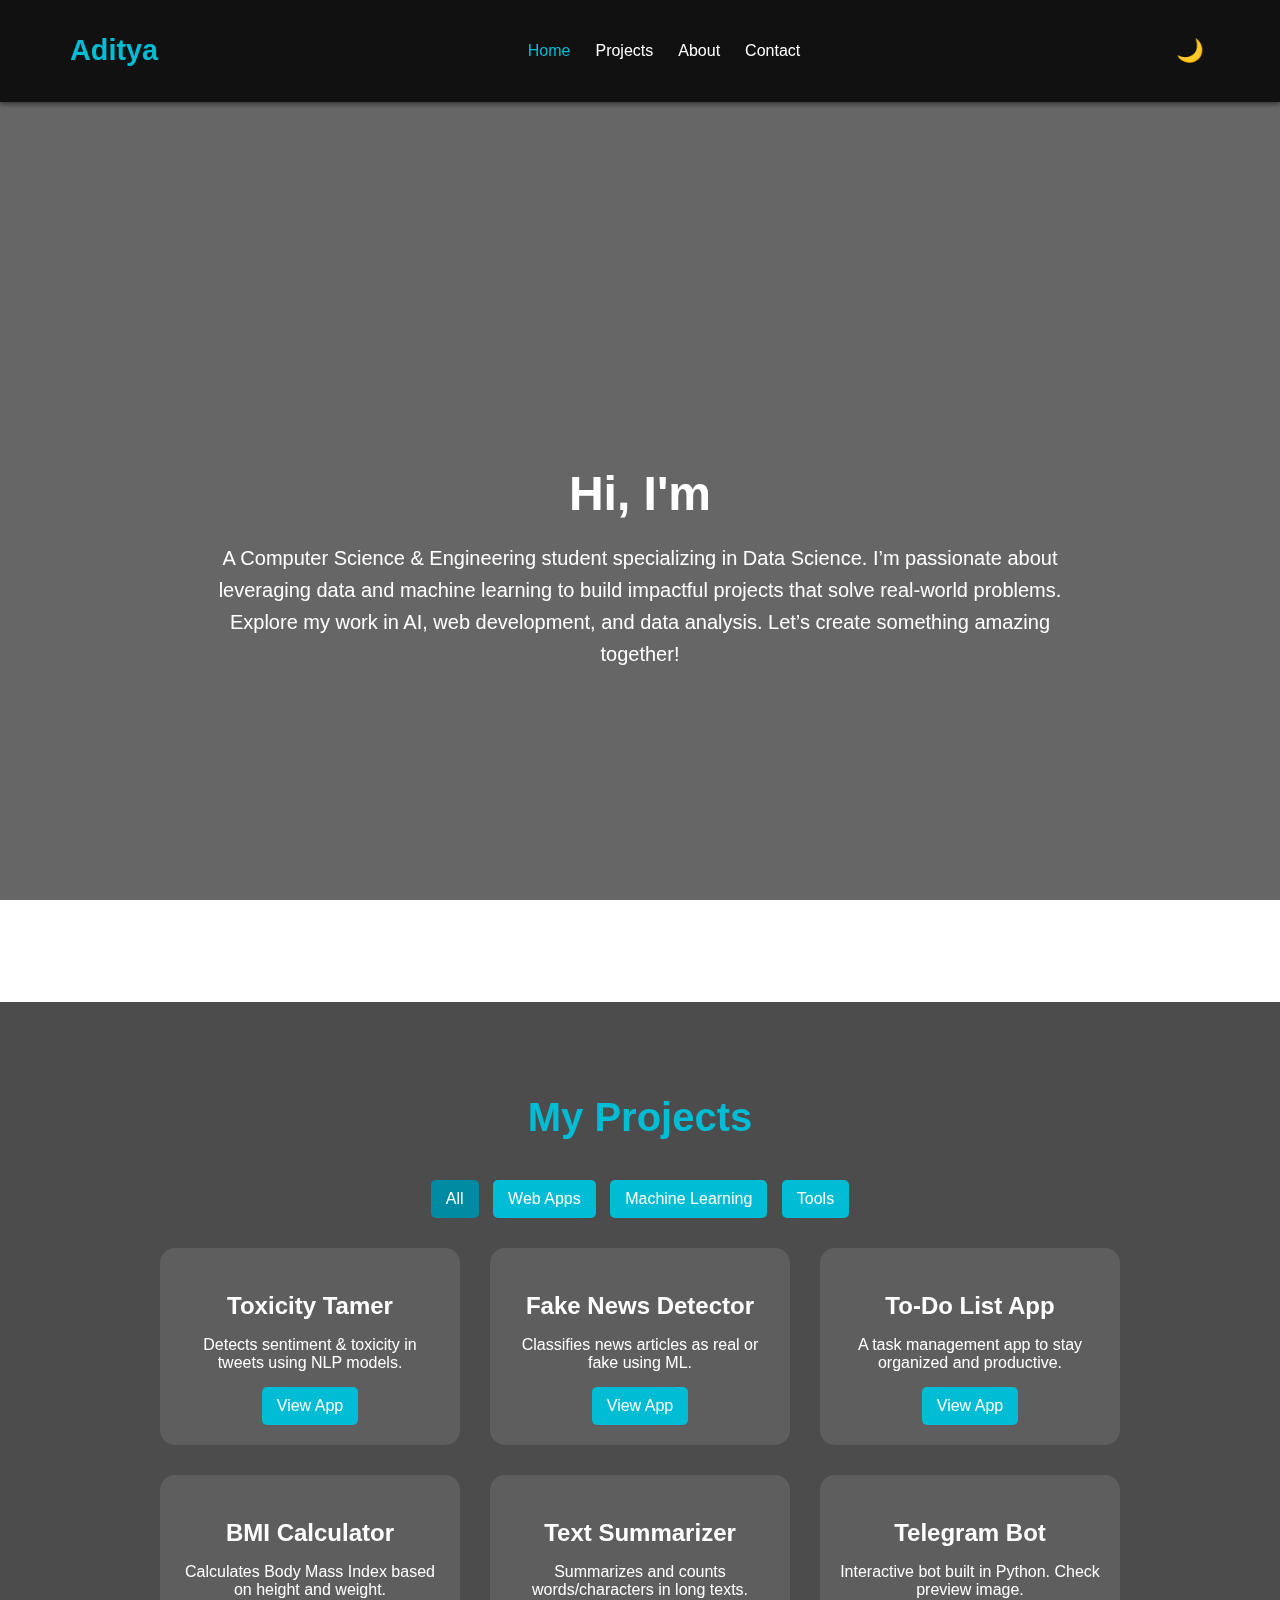
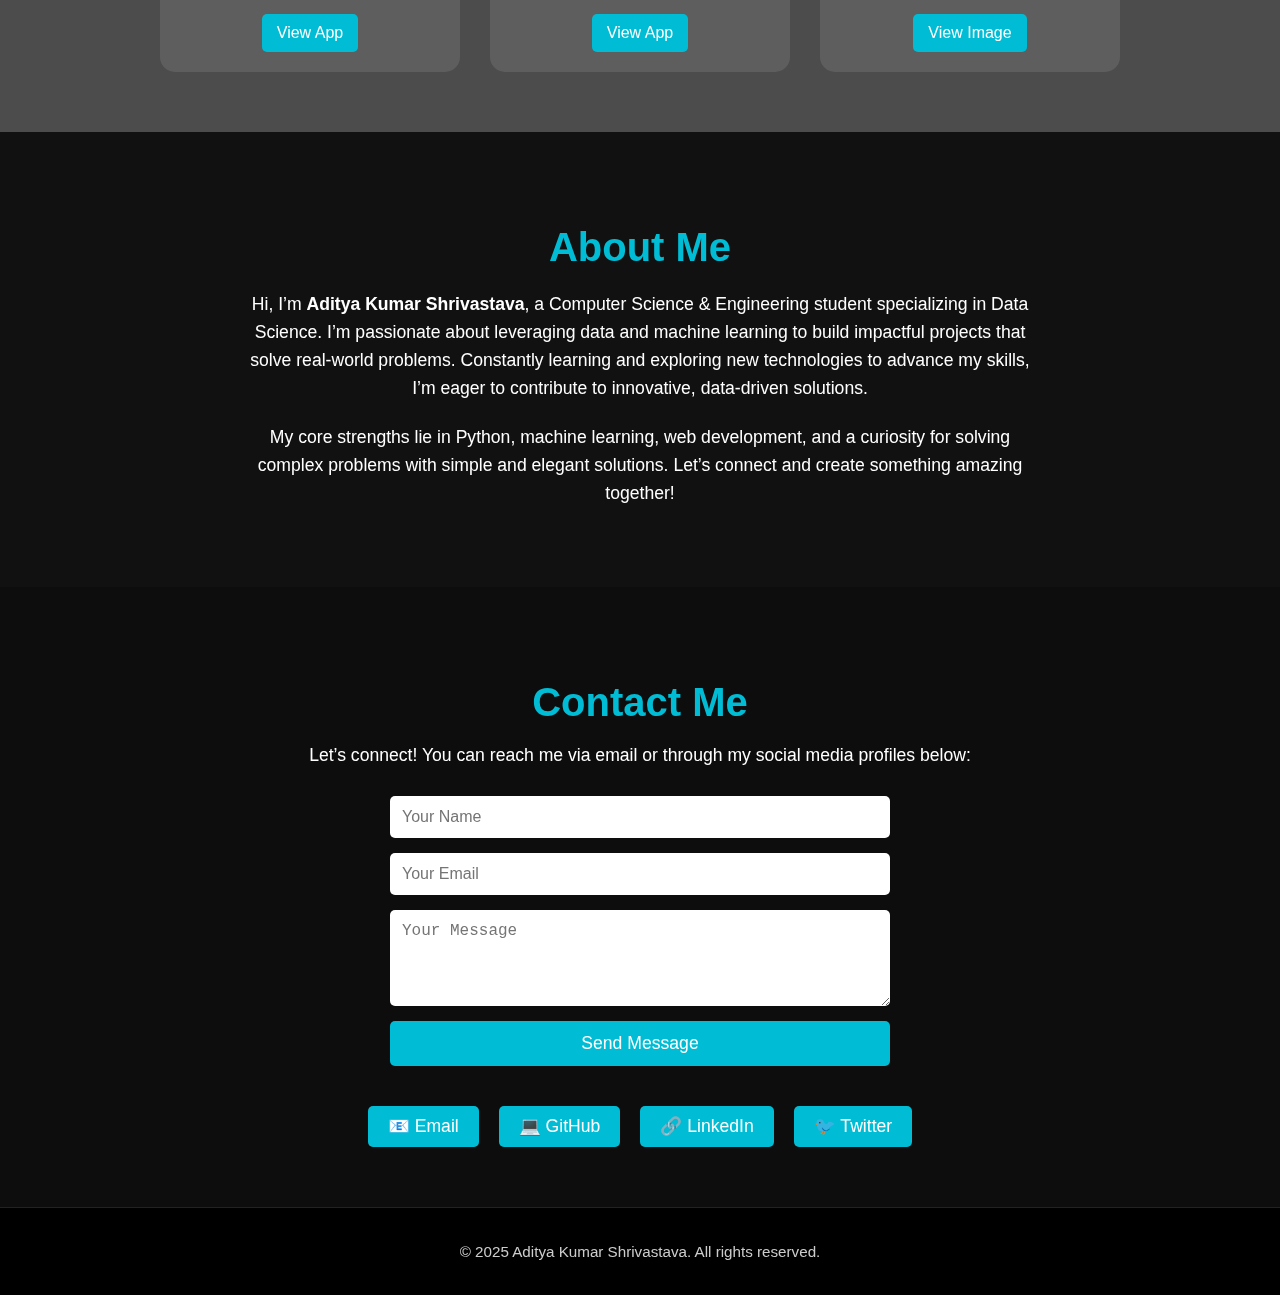
<file: index.html>
<!DOCTYPE html>
<html lang="en">
<head>
  <meta charset="UTF-8" />
  <meta name="viewport" content="width=device-width, initial-scale=1" />
  <title>Aditya's Portfolio</title>
  <link rel="stylesheet" href="style.css" />
</head>
<body>
  <nav class="navbar">
    <div class="nav-container">
      <h1 class="logo">Aditya</h1>
      <ul class="nav-links">
        <li><a href="#home" class="nav-link active">Home</a></li>
        <li><a href="#projects" class="nav-link">Projects</a></li>
        <li><a href="#about" class="nav-link">About</a></li>
        <li><a href="#contact" class="nav-link">Contact</a></li>
      </ul>
      <button id="theme-toggle" aria-label="Toggle Dark/Light Mode">🌙</button>
    </div>
  </nav>

  <section id="home" class="intro">
    <div class="intro-text">
      <h1 id="typed-text"></h1>
      <p>
        A Computer Science & Engineering student specializing in Data Science.
        I’m passionate about leveraging data and machine learning to build impactful projects that solve real-world problems.
        Explore my work in AI, web development, and data analysis. Let’s create something amazing together!
      </p>
    </div>
  </section>

  <section id="projects" class="projects">
    <h2 class="section-title">My Projects</h2>
    <div class="project-filter">
      <button class="filter-btn active" data-filter="all">All</button>
      <button class="filter-btn" data-filter="web">Web Apps</button>
      <button class="filter-btn" data-filter="ml">Machine Learning</button>
      <button class="filter-btn" data-filter="tools">Tools</button>
    </div>
    <div class="project-container">
      <!-- Project 1 -->
      <div class="project-card" data-category="web">
        <h3>Toxicity Tamer</h3>
        <p>Detects sentiment & toxicity in tweets using NLP models.</p>
        <a href="https://tweet-sentiment-app.onrender.com" target="_blank" rel="noopener">View App</a>
      </div>

      <!-- Project 2 -->
      <div class="project-card" data-category="ml">
        <h3>Fake News Detector</h3>
        <p>Classifies news articles as real or fake using ML.</p>
        <a href="https://fuhreasktvy9xtbcq8onee.streamlit.app/" target="_blank" rel="noopener">View App</a>
      </div>

      <!-- Project 3 -->
      <div class="project-card" data-category="web">
        <h3>To-Do List App</h3>
        <p>A task management app to stay organized and productive.</p>
        <a href="https://aditya-1108.github.io/To-Do-List-App/" target="_blank" rel="noopener">View App</a>
      </div>

      <!-- Project 4 -->
      <div class="project-card" data-category="tools">
        <h3>BMI Calculator</h3>
        <p>Calculates Body Mass Index based on height and weight.</p>
        <a href="https://bmi-calculator-gatt3y8pke8mnigfpzdn7e.streamlit.app/" target="_blank" rel="noopener">View App</a>
      </div>

      <!-- Project 5 -->
      <div class="project-card" data-category="tools">
        <h3>Text Summarizer</h3>
        <p>Summarizes and counts words/characters in long texts.</p>
        <a href="https://text-summarizer-word-counter-amr8yfu7mqbqqpi9vlc7m5.streamlit.app/" target="_blank" rel="noopener">View App</a>
      </div>

      <!-- Project 6 -->
      <div class="project-card" data-category="tools">
        <h3>Telegram Bot</h3>
        <p>Interactive bot built in Python. Check preview image.</p>
        <a href="images/telegram-bot-preview.png" target="_blank" rel="noopener">View Image</a>
      </div>
    </div>
  </section>

  <section id="about" class="about">
    <div class="about-container">
      <h2 class="section-title">About Me</h2>
      <p>
        Hi, I’m <strong>Aditya Kumar Shrivastava</strong>, a Computer Science & Engineering student specializing in Data Science.
        I’m passionate about leveraging data and machine learning to build impactful projects that solve real-world problems.
        Constantly learning and exploring new technologies to advance my skills, I’m eager to contribute to innovative, data-driven solutions.
      </p>
      <p>
        My core strengths lie in Python, machine learning, web development, and a curiosity for solving complex problems with simple and elegant solutions.
        Let’s connect and create something amazing together!
      </p>
    </div>
  </section>

  <section id="contact" class="contact">
    <h2 class="section-title">Contact Me</h2>
    <p>Let’s connect! You can reach me via email or through my social media profiles below:</p>

    <form id="contact-form" action="https://formspree.io/f/mgvkrrqo" method="POST">
      <input type="text" id="name" name="name" placeholder="Your Name" required />
      <input type="email" id="email" name="_replyto" placeholder="Your Email" required />
      <textarea id="message" name="message" rows="4" placeholder="Your Message" required></textarea>
      <button type="submit">Send Message</button>
    </form>

    <div class="social-icons">
      <a href="mailto:adityashrivastava1108@gmail.com" target="_blank" rel="noopener">📧 Email</a>
      <a href="https://github.com/Aditya-1108" target="_blank" rel="noopener">💻 GitHub</a>
      <a href="https://www.linkedin.com/in/adityakumarshrivastava" target="_blank" rel="noopener">🔗 LinkedIn</a>
      <a href="https://x.com/Suyash_501" target="_blank" rel="noopener">🐦 Twitter</a>
    </div>
  </section>

  <button id="back-to-top" aria-label="Back to Top">↑</button>

  <footer class="footer">
    <p>&copy; 2025 Aditya Kumar Shrivastava. All rights reserved.</p>
  </footer>

  <script src="script.js"></script>

  <script>
    // Contact form submission handling using Formspree API
    const form = document.getElementById('contact-form');
    form.addEventListener('submit', async (e) => {
      e.preventDefault();
      const formData = new FormData(form);
      const response = await fetch(form.action, {
        method: form.method,
        body: formData,
        headers: { 'Accept': 'application/json' }
      });
      if (response.ok) {
        alert('Thank you for contacting me! I will get back to you soon.');
        form.reset();
      } else {
        alert('Oops! There was a problem submitting your form.');
      }
    });
  </script>
</body>
</html>
</file>
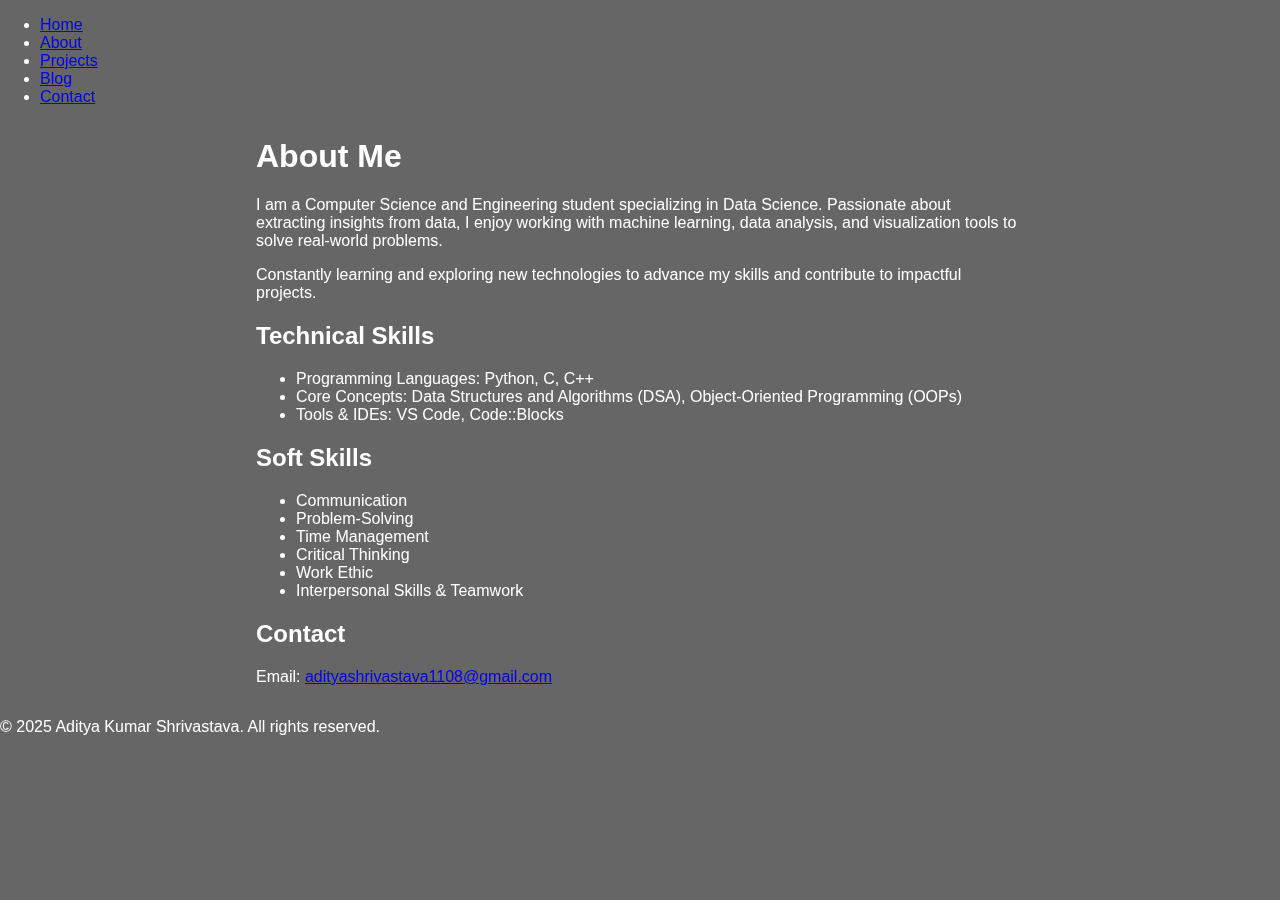
<file: about.html>
<!DOCTYPE html>
<html lang="en">
<head>
  <meta charset="UTF-8" />
  <meta name="viewport" content="width=device-width, initial-scale=1" />
  <title>About Me - Aditya Kumar Shrivastava</title>
  <link rel="stylesheet" href="style.css" />
</head>
<body>
  <nav>
    <ul>
      <li><a href="index.html">Home</a></li>
      <li><a href="about.html" class="active">About</a></li>
      <li><a href="projects.html">Projects</a></li>
      <li><a href="blog.html">Blog</a></li>
      <li><a href="contact.html">Contact</a></li>
    </ul>
  </nav>

  <section style="max-width: 800px; margin: 2rem auto; padding: 0 1rem;">
    <h1>About Me</h1>
    <p>I am a Computer Science and Engineering student specializing in Data Science. Passionate about extracting insights from data, I enjoy working with machine learning, data analysis, and visualization tools to solve real-world problems.</p>
    <p>Constantly learning and exploring new technologies to advance my skills and contribute to impactful projects.</p>

    <h2>Technical Skills</h2>
    <ul>
      <li>Programming Languages: Python, C, C++</li>
      <li>Core Concepts: Data Structures and Algorithms (DSA), Object-Oriented Programming (OOPs)</li>
      <li>Tools & IDEs: VS Code, Code::Blocks</li>
    </ul>

    <h2>Soft Skills</h2>
    <ul>
      <li>Communication</li>
      <li>Problem-Solving</li>
      <li>Time Management</li>
      <li>Critical Thinking</li>
      <li>Work Ethic</li>
      <li>Interpersonal Skills & Teamwork</li>
    </ul>

    <h2>Contact</h2>
    <p>Email: <a href="mailto:adityashrivastava1108@gmail.com">adityashrivastava1108@gmail.com</a></p>
  </section>

  <footer>
    <p>© 2025 Aditya Kumar Shrivastava. All rights reserved.</p>
  </footer>

  <script src="script.js"></script>
</body>
</html>
</file>
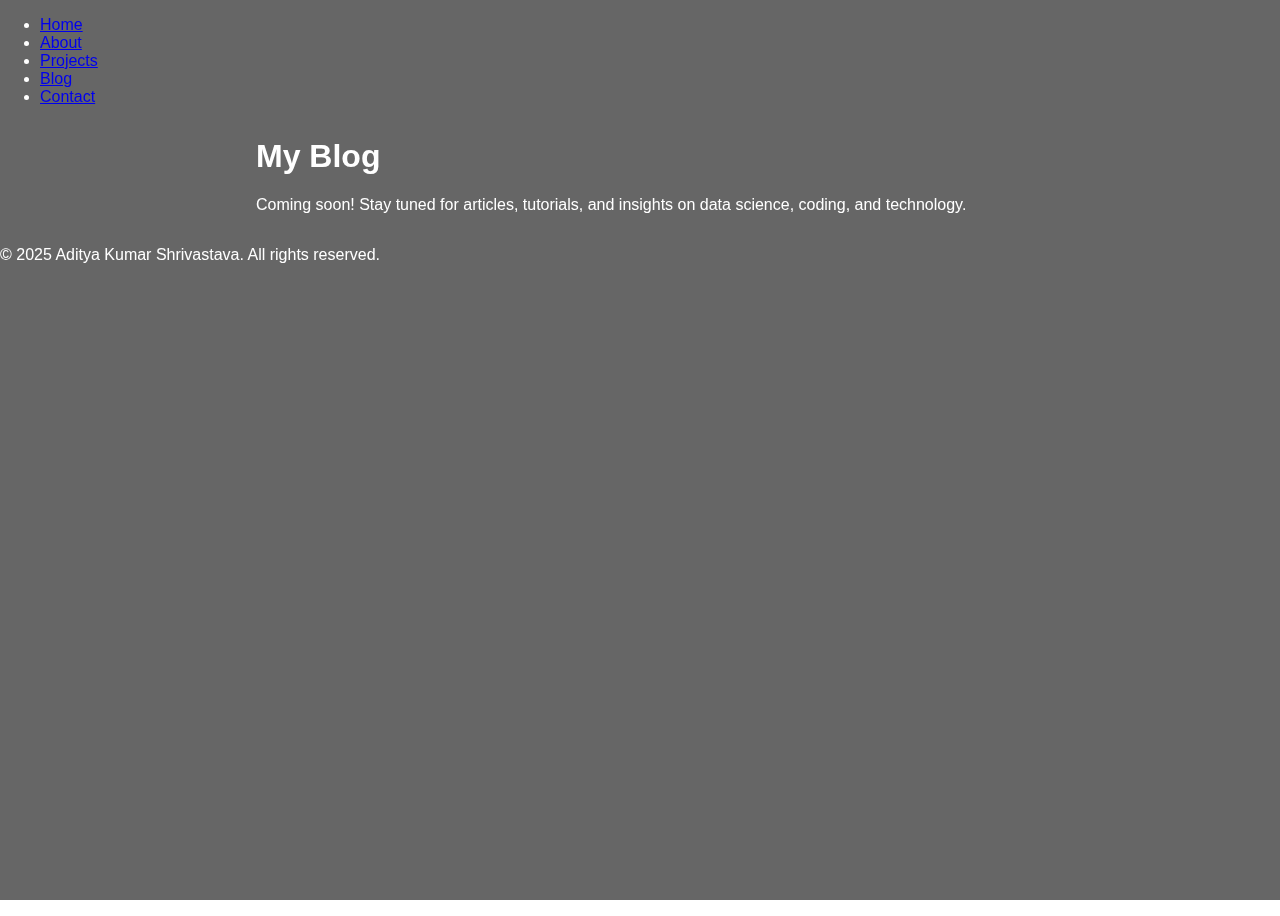
<file: blog.html>
<!DOCTYPE html>
<html lang="en">
<head>
  <meta charset="UTF-8" />
  <meta name="viewport" content="width=device-width, initial-scale=1" />
  <title>Blog - Aditya Kumar Shrivastava</title>
  <link rel="stylesheet" href="style.css" />
</head>
<body>
  <nav>
    <ul>
      <li><a href="index.html">Home</a></li>
      <li><a href="about.html">About</a></li>
      <li><a href="projects.html">Projects</a></li>
      <li><a href="blog.html" class="active">Blog</a></li>
      <li><a href="contact.html">Contact</a></li>
    </ul>
  </nav>

  <section style="max-width: 800px; margin: 2rem auto; padding: 0 1rem;">
    <h1>My Blog</h1>
    <p>Coming soon! Stay tuned for articles, tutorials, and insights on data science, coding, and technology.</p>
  </section>

  <footer>
    <p>© 2025 Aditya Kumar Shrivastava. All rights reserved.</p>
  </footer>

  <script src="script.js"></script>
</body>
</html>
</file>
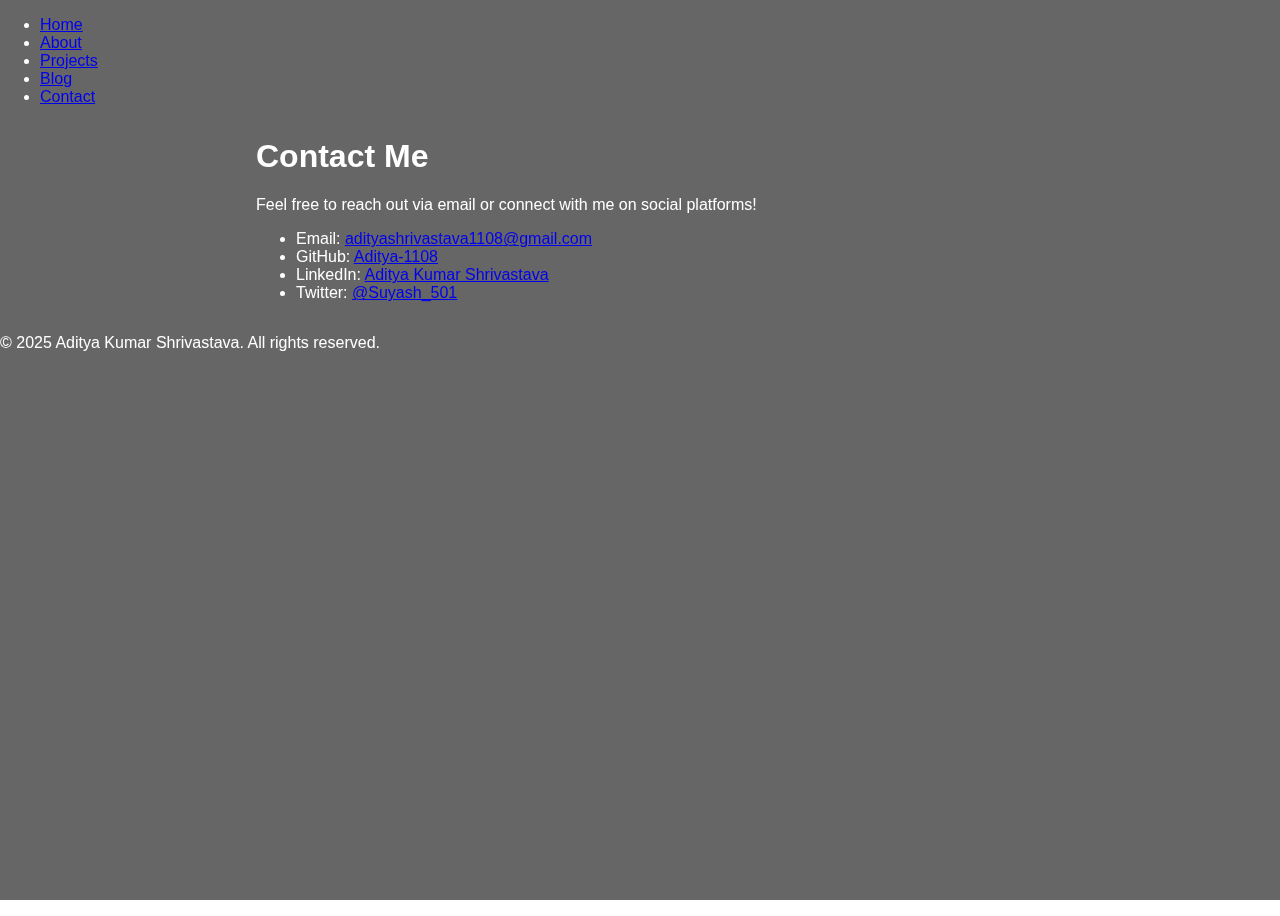
<file: contact.html>
<!DOCTYPE html>
<html lang="en">
<head>
  <meta charset="UTF-8" />
  <meta name="viewport" content="width=device-width, initial-scale=1" />
  <title>Contact - Aditya Kumar Shrivastava</title>
  <link rel="stylesheet" href="style.css" />
</head>
<body>
  <nav>
    <ul>
      <li><a href="index.html">Home</a></li>
      <li><a href="about.html">About</a></li>
      <li><a href="projects.html">Projects</a></li>
      <li><a href="blog.html">Blog</a></li>
      <li><a href="contact.html" class="active">Contact</a></li>
    </ul>
  </nav>

  <section style="max-width: 800px; margin: 2rem auto; padding: 0 1rem;">
    <h1>Contact Me</h1>
    <p>Feel free to reach out via email or connect with me on social platforms!</p>

    <ul>
      <li>Email: <a href="mailto:adityashrivastava1108@gmail.com">adityashrivastava1108@gmail.com</a></li>
      <li>GitHub: <a href="https://github.com/Aditya-1108" target="_blank">Aditya-1108</a></li>
      <li>LinkedIn: <a href="https://www.linkedin.com/in/adityakumarshrivastava" target="_blank">Aditya Kumar Shrivastava</a></li>
      <li>Twitter: <a href="https://x.com/Suyash_501" target="_blank">@Suyash_501</a></li>
    </ul>
  </section>

  <footer>
    <p>© 2025 Aditya Kumar Shrivastava. All rights reserved.</p>
  </footer>

  <script src="script.js"></script>
</body>
</html>
</file>
<file: style.css>
/* Reset and basics */
* {
  box-sizing: border-box;
  scroll-behavior: smooth;
}

body {
  margin: 0;
  font-family: 'Segoe UI', Tahoma, Geneva, Verdana, sans-serif;
  background-image: url('https://images.unsplash.com/photo-1506744038136-46273834b3fb?auto=format&fit=crop&w=1470&q=80');
  background-size: cover;
  background-position: center;
  background-repeat: no-repeat;
  min-height: 100vh;
  color: white;
  position: relative;
  overflow-x: hidden;
  transition: background-color 0.3s ease, color 0.3s ease;
}

/* Dark overlay over background */
body::before {
  content: "";
  position: fixed;
  top: 0; left: 0; right: 0; bottom: 0;
  background-color: rgba(0, 0, 0, 0.6);
  z-index: -1;
}

/* Dark mode */
body.light {
  background-image: none;
  background-color: #f4f4f4;
  color: #222;
}

body.light::before {
  background-color: rgba(255, 255, 255, 0.6);
}

/* Navbar */
.navbar {
  position: sticky;
  top: 0;
  width: 100%;
  background-color: #111;
  z-index: 1000;
  box-shadow: 0 2px 5px rgba(0,0,0,0.5);
  display: flex;
  justify-content: center;
  transition: background-color 0.3s ease;
}

body.light .navbar {
  background-color: #ddd;
}

.nav-container {
  display: flex;
  justify-content: space-between;
  align-items: center;
  padding: 15px 30px;
  max-width: 1200px;
  width: 100%;
}

.logo {
  color: #00bcd4;
  font-size: 1.8rem;
  font-weight: bold;
}

body.light .logo {
  color: #007a8a;
}

.nav-links {
  list-style: none;
  display: flex;
  gap: 25px;
  margin: 0;
  padding: 0;
}

.nav-links li a {
  color: white;
  text-decoration: none;
  font-size: 1rem;
  transition: color 0.3s ease;
}

body.light .nav-links li a {
  color: #222;
}

.nav-links li a:hover,
.nav-links li a.active {
  color: #00bcd4;
}

/* Theme toggle button */
#theme-toggle {
  background: none;
  border: none;
  font-size: 1.4rem;
  cursor: pointer;
  color: white;
  transition: color 0.3s ease;
}

body.light #theme-toggle {
  color: #007a8a;
}

/* Intro Section */
.intro {
  display: flex;
  align-items: center;
  justify-content: center;
  text-align: center;
  padding: 100px 20px;
  min-height: 100vh;
  animation: fadeIn 2s ease-in-out;
}

.intro-text {
  max-width: 900px;
  animation: slideUp 1s ease-in-out;
}

.intro-text h1 {
  font-size: 3rem;
  margin-bottom: 20px;
  min-height: 3.5rem; /* keep space for typing */
}

.intro-text p {
  font-size: 1.25rem;
  line-height: 1.6;
  margin: 0 auto;
  padding: 0 20px;
}

/* Responsive text size */
@media (max-width: 768px) {
  .intro-text h1 {
    font-size: 2rem;
  }

  .intro-text p {
    font-size: 1rem;
  }
}

/* Animations */
@keyframes fadeIn {
  from { opacity: 0; }
  to { opacity: 1; }
}

@keyframes slideUp {
  from { transform: translateY(30px); opacity: 0; }
  to { transform: translateY(0); opacity: 1; }
}

/* Project Section */
.projects {
  padding: 60px 20px;
  background-color: rgba(0, 0, 0, 0.7);
  text-align: center;
  transition: background-color 0.3s ease;
}

body.light .projects {
  background-color: #e9f0f2;
  color: #222;
}

.section-title {
  font-size: 2.5rem;
  margin-bottom: 40px;
  color: #00bcd4;
}

body.light .section-title {
  color: #007a8a;
}

/* Project Filter Buttons */
.project-filter {
  margin-bottom: 30px;
}

.project-filter .filter-btn {
  background-color: #00bcd4;
  border: none;
  padding: 10px 15px;
  color: white;
  border-radius: 5px;
  margin: 0 5px;
  cursor: pointer;
  transition: background-color 0.3s ease;
  font-size: 1rem;
}

.project-filter .filter-btn:hover,
.project-filter .filter-btn.active {
  background-color: #008ba3;
}

/* Project Cards */
.project-container {
  display: flex;
  flex-wrap: wrap;
  justify-content: center;
  gap: 30px;
}

.project-card {
  background-color: rgba(255, 255, 255, 0.1);
  border-radius: 15px;
  padding: 20px;
  width: 300px;
  backdrop-filter: blur(5px);
  transition: transform 0.3s ease, box-shadow 0.3s ease, background-color 0.3s ease, color 0.3s ease;
  color: white;
}

body.light .project-card {
  background-color: #fff;
  color: #222;
}

.project-card:hover {
  transform: translateY(-10px);
  box-shadow: 0 10px 20px rgba(0, 0, 0, 0.5);
}

.project-card h3 {
  font-size: 1.5rem;
  margin-bottom: 10px;
}

.project-card p {
  font-size: 1rem;
  margin-bottom: 15px;
}

.project-card a {
  display: inline-block;
  padding: 10px 15px;
  color: white;
  text-decoration: none;
  background-color: #00bcd4;
  border-radius: 5px;
  transition: background-color 0.3s ease;
}

.project-card a:hover {
  background-color: #008ba3;
}

body.light .project-card a {
  color: #fff;
}

body.light .project-card a:hover {
  background-color: #007a8a;
}

/* About Section */
.about {
  padding: 60px 20px;
  background: #111;
  color: #fff;
  text-align: center;
  transition: background-color 0.3s ease, color 0.3s ease;
}

body.light .about {
  background: #f4f4f4;
  color: #222;
}

.about-container {
  max-width: 800px;
  margin: 0 auto;
  animation: fadeIn 1.5s ease-in-out;
}

.about h2 {
  font-size: 2.5rem;
  margin-bottom: 20px;
  color: #00bcd4;
}

body.light .about h2 {
  color: #007a8a;
}

.about p {
  font-size: 1.1rem;
  line-height: 1.6;
  margin-bottom: 20px;
}

/* Contact Section */
.contact {
  padding: 60px 20px;
  background: #0d0d0d;
  color: #fff;
  text-align: center;
  transition: background-color 0.3s ease, color 0.3s ease;
}

body.light .contact {
  background: #eaeaea;
  color: #222;
}

.contact h2 {
  font-size: 2.5rem;
  margin-bottom: 20px;
  color: #00bcd4;
}

body.light .contact h2 {
  color: #007a8a;
}

.contact p {
  font-size: 1.1rem;
  margin-bottom: 30px;
}

.social-icons {
  display: flex;
  justify-content: center;
  flex-wrap: wrap;
  gap: 20px;
}

.social-icons a {
  text-decoration: none;
  color: white;
  font-size: 1.1rem;
  background-color: #00bcd4;
  padding: 10px 20px;
  border-radius: 5px;
  transition: background-color 0.3s ease, transform 0.3s ease;
}

body.light .social-icons a {
  color: #fff;
}

.social-icons a:hover {
  background-color: #008ba3;
  transform: translateY(-3px);
}

/* Contact Form */
#contact-form {
  max-width: 500px;
  margin: 0 auto 40px;
  display: flex;
  flex-direction: column;
  gap: 15px;
}

#contact-form input,
#contact-form textarea {
  padding: 12px;
  border: none;
  border-radius: 5px;
  font-size: 1rem;
}

body.light #contact-form input,
body.light #contact-form textarea {
  border: 1px solid #ccc;
  background-color: #fff;
  color: #222;
}

#contact-form button {
  background-color: #00bcd4;
  color: white;
  padding: 12px;
  font-size: 1.1rem;
  border: none;
  border-radius: 5px;
  cursor: pointer;
  transition: background-color 0.3s ease;
}

#contact-form button:hover {
  background-color: #008ba3;
}

#form-status {
  font-size: 0.9rem;
  color: #f44336; /* red error or green success handled in JS */
  min-height: 1.2rem;
  text-align: center;
}

/* Footer */
.footer {
  background-color: #000;
  color: #ccc;
  text-align: center;
  padding: 20px;
  font-size: 0.95rem;
  border-top: 1px solid #222;
}

body.light .footer {
  background-color: #ddd;
  color: #333;
}

/* Back to top button */
#back-to-top {
  position: fixed;
  bottom: 40px;
  right: 40px;
  background-color: #00bcd4;
  border: none;
  border-radius: 50%;
  width: 45px;
  height: 45px;
  font-size: 1.5rem;
  color: white;
  cursor: pointer;
  opacity: 0;
  pointer-events: none;
  transition: opacity 0.3s ease;
  z-index: 1000;
}

#back-to-top.show {
  opacity: 1;
  pointer-events: auto;
}

/* Responsive */
@media (max-width: 768px) {
  .nav-container {
    flex-wrap: wrap;
    gap: 10px;
  }
  
  .project-card {
    width: 100%;
    max-width: 350px;
  }
}
</file>
